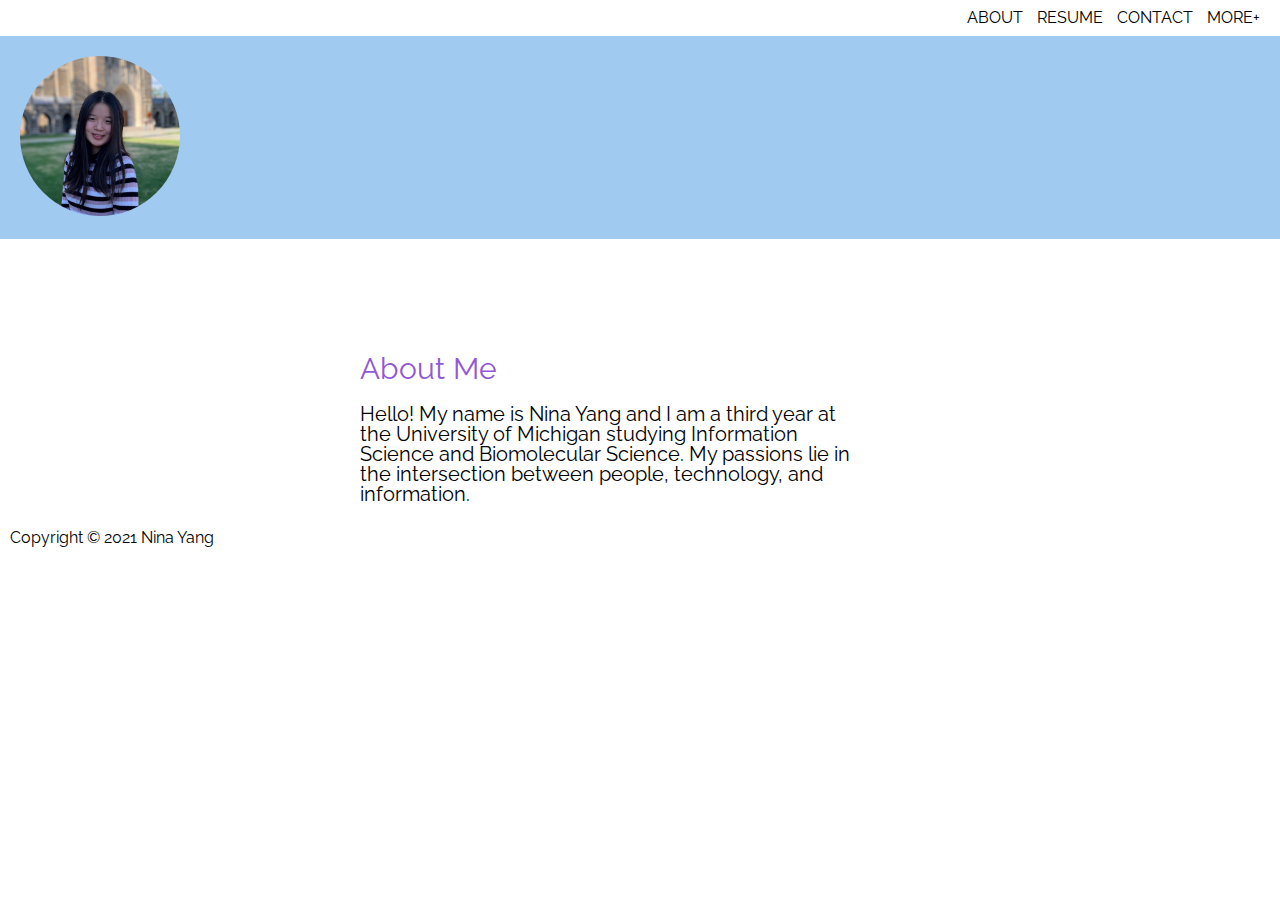
<file: index.html>
<!DOCTYPE html>
<html lang="en">
  <head>
    <meta charset="utf-8">
    <meta name="viewport" content="width=device-width, initial-scale=1.0">
    <link rel="stylesheet" type="text/css" href="css/html5reset.css">
    <link rel="stylesheet" type="text/css" href="css/style.css">
    <link href="https://fonts.googleapis.com/css2?family=Raleway&display=swap" rel="stylesheet">
    <link rel="shortcut icon" href="images/profile.jpg" type="image/jpg">
    <link rel="stylesheet" href="https://cdnjs.cloudflare.com/ajax/libs/font-awesome/4.7.0/css/font-awesome.min.css">
   <title>Nina Yang</title>
  </head>
  <body>
    <header>
      <nav>
        <ul>
          <li><a href = "index.html">ABOUT</a></li>
          <li><a href = "resume.html">RESUME</a></li>
          <li><a href = "contact.html">CONTACT</a></li>
          <li><a href = "more.html">MORE+</a></li>
        </ul>
      </nav>

    </header>

    <main class="container">
      
      <div class="profile-text">
        <h1>About Me</h1>
        <br>
        <p>Hello! My name is Nina Yang and I am a third year at the University of Michigan studying Information Science and Biomolecular Science. My passions lie in the intersection between people, technology, and information.</p>
      </div>

      <div class="profile-image">
        <img src="images/profile.jpg" alt="">
      </div>
    </div>
    </main>

    <footer>
      <br>
      <p>Copyright &copy; 2021 Nina Yang</p>
    </footer>
  </body>
</html>
</file>
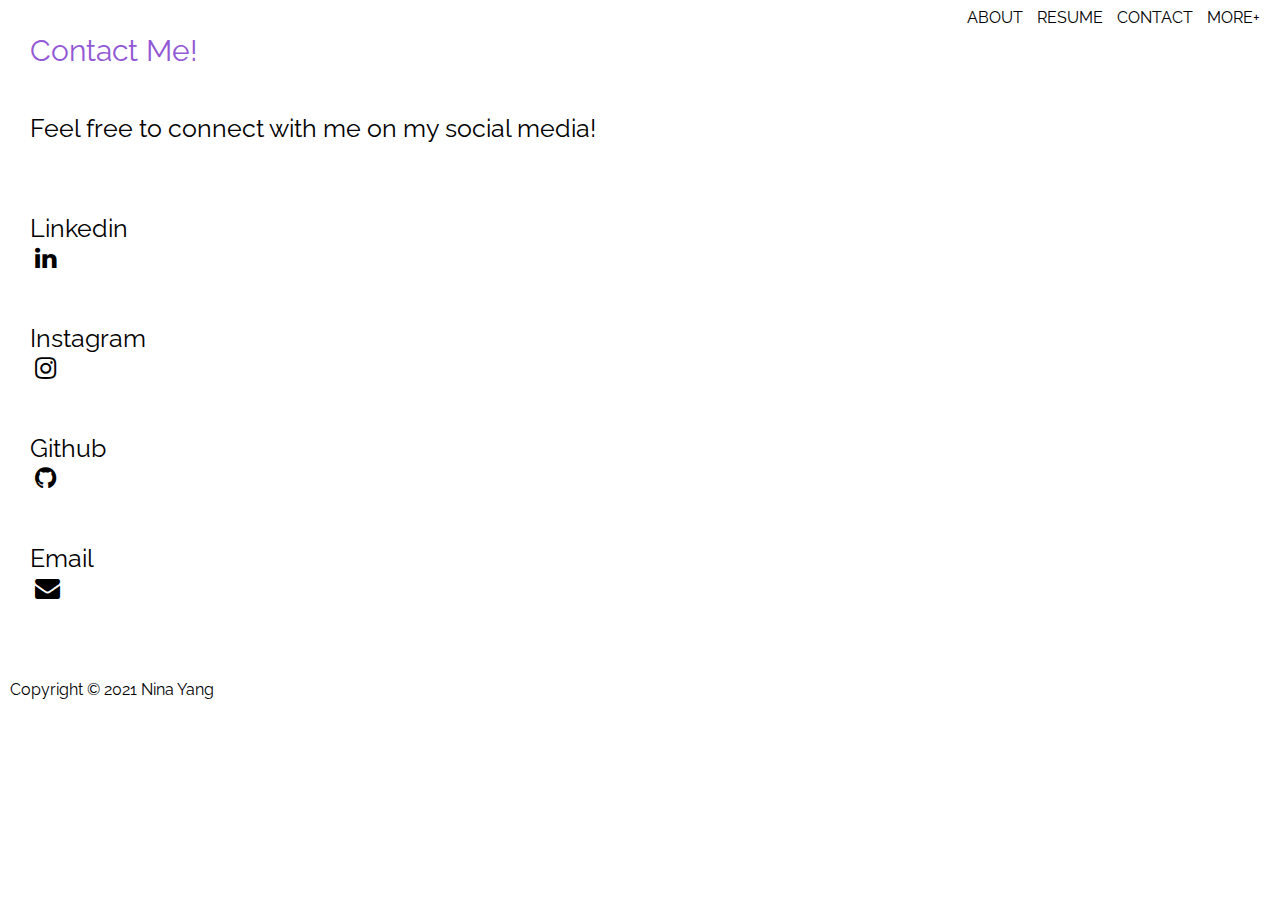
<file: contact.html>
<!DOCTYPE html>
<html lang="en">
    <head>
      <meta charset="utf-8">
      <meta name="viewport" content="width=device-width, initial-scale=1.0">
      <link rel="stylesheet" type="text/css" href="css/html5reset.css">
      <link rel="stylesheet" type="text/css" href="css/style.css">
      <link href="https://fonts.googleapis.com/css2?family=Raleway:wght@300&display=swap" rel="stylesheet">
      <link rel="shortcut icon" href="images/profile.jpg" type="image/jpg">
      <link rel="stylesheet" href="https://cdnjs.cloudflare.com/ajax/libs/font-awesome/4.7.0/css/font-awesome.min.css">
    <title>Nina Yang</title>
    </head>

  </head>
  <body>
    <header>
      <nav>
        <ul>
          <li><a href = "index.html">ABOUT</a></li>
          <li><a href = "resume.html">RESUME</a></li>
          <li><a href = "contact.html">CONTACT</a></li>
          <li><a href = "more.html">MORE+</a></li>
        </ul>
      </nav>
    </header>
    <main>
      <div class="contact-info">
        <h1>Contact Me!</h1>
        <p>Feel free to connect with me on my social media!</p>
        <br>
        <p>Linkedin</p>
        <a href="https://linkedin.com/in/nina-yang-4319581a9/" class="fa fa-linkedin"><span class="label"> Linkedin</span></a>
        <br>
        <p>Instagram</p>
        <a href="https://instagram.com/ninatyang" class="fa fa-instagram"><span class="label"> Instagram</span></a>
        <br>
        <p>Github</p>
        <a href="https://github.com/ninayang8" class="fa fa-github"><span class="label"> Github</span></a>
        <br>
        <p>Email</p>
        <a href="mailto:ninayang@umich.edu" class="fa fa-envelope"><span class="label"> Email</span></a>
      </div>
    </main>
    
    <footer>
      <br>
      <p>Copyright &copy; 2021 Nina Yang</p>
    </footer>
  </body>
</html>
</file>
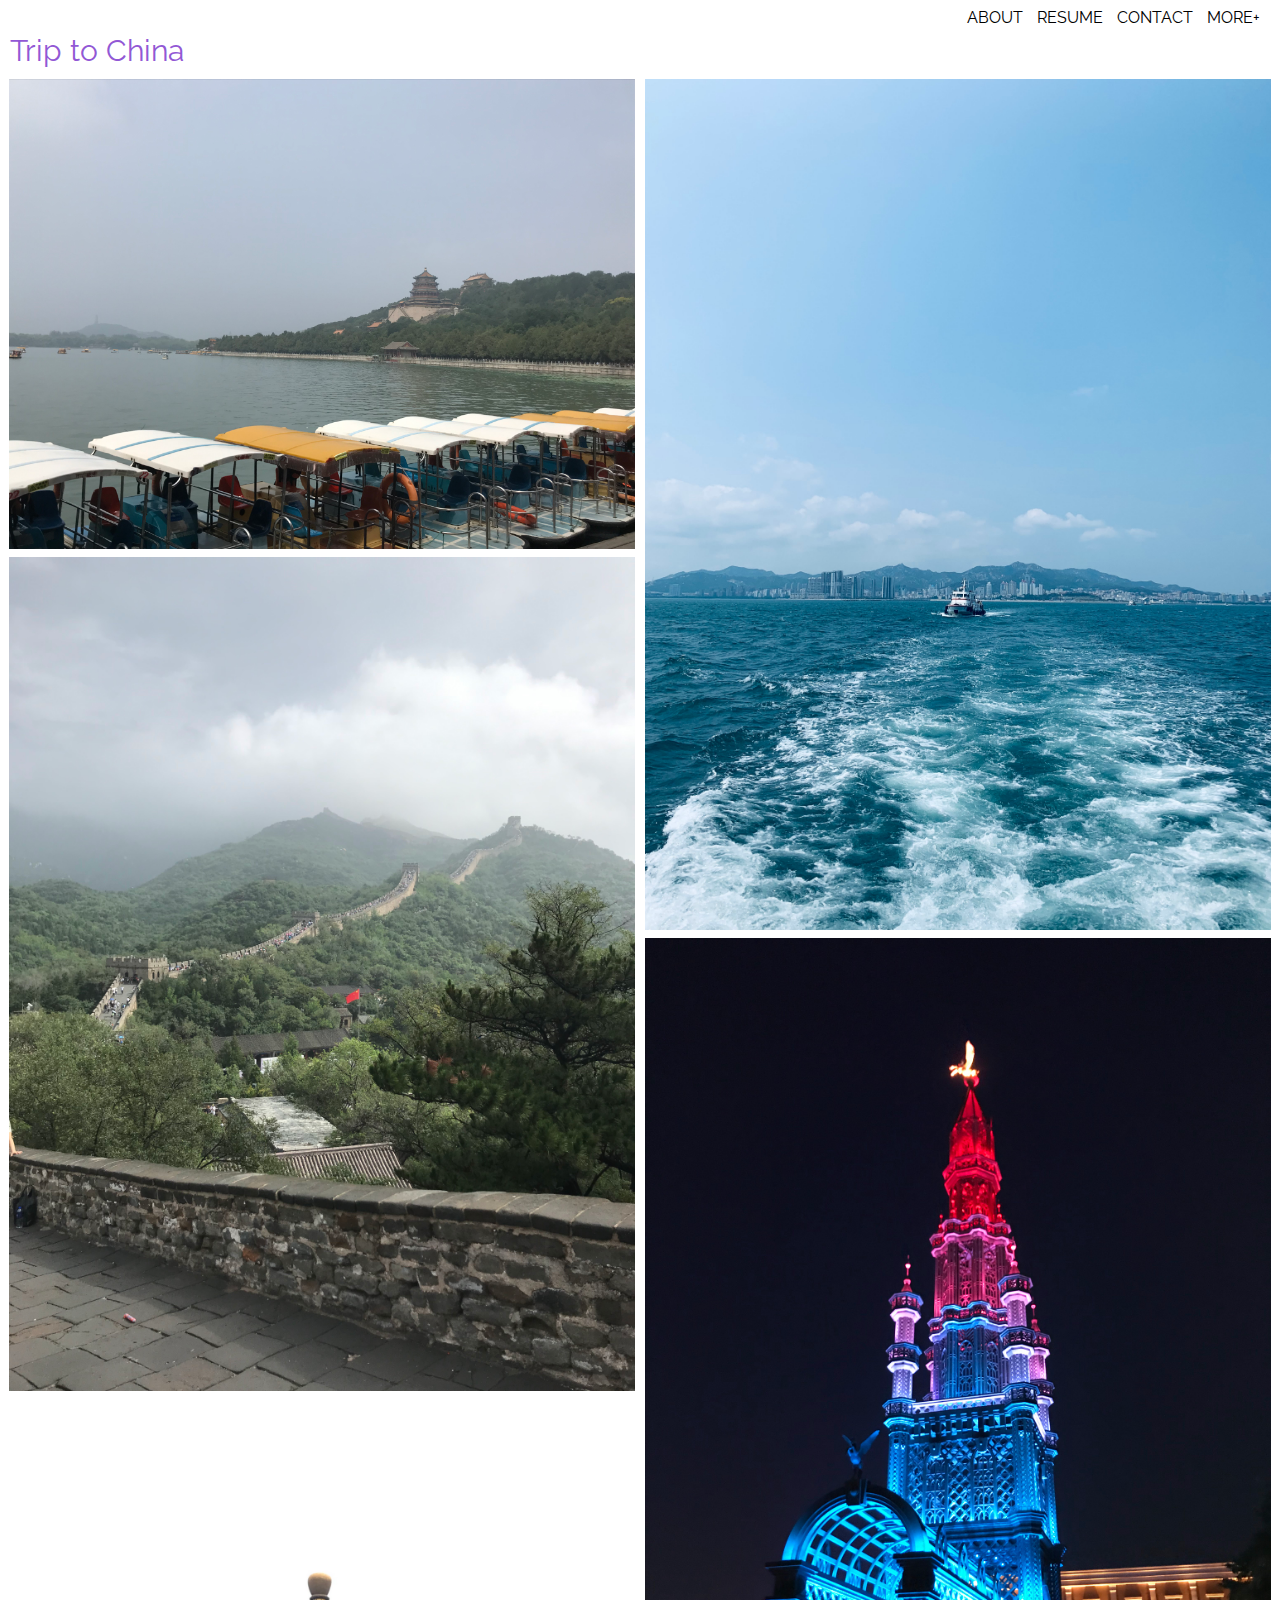
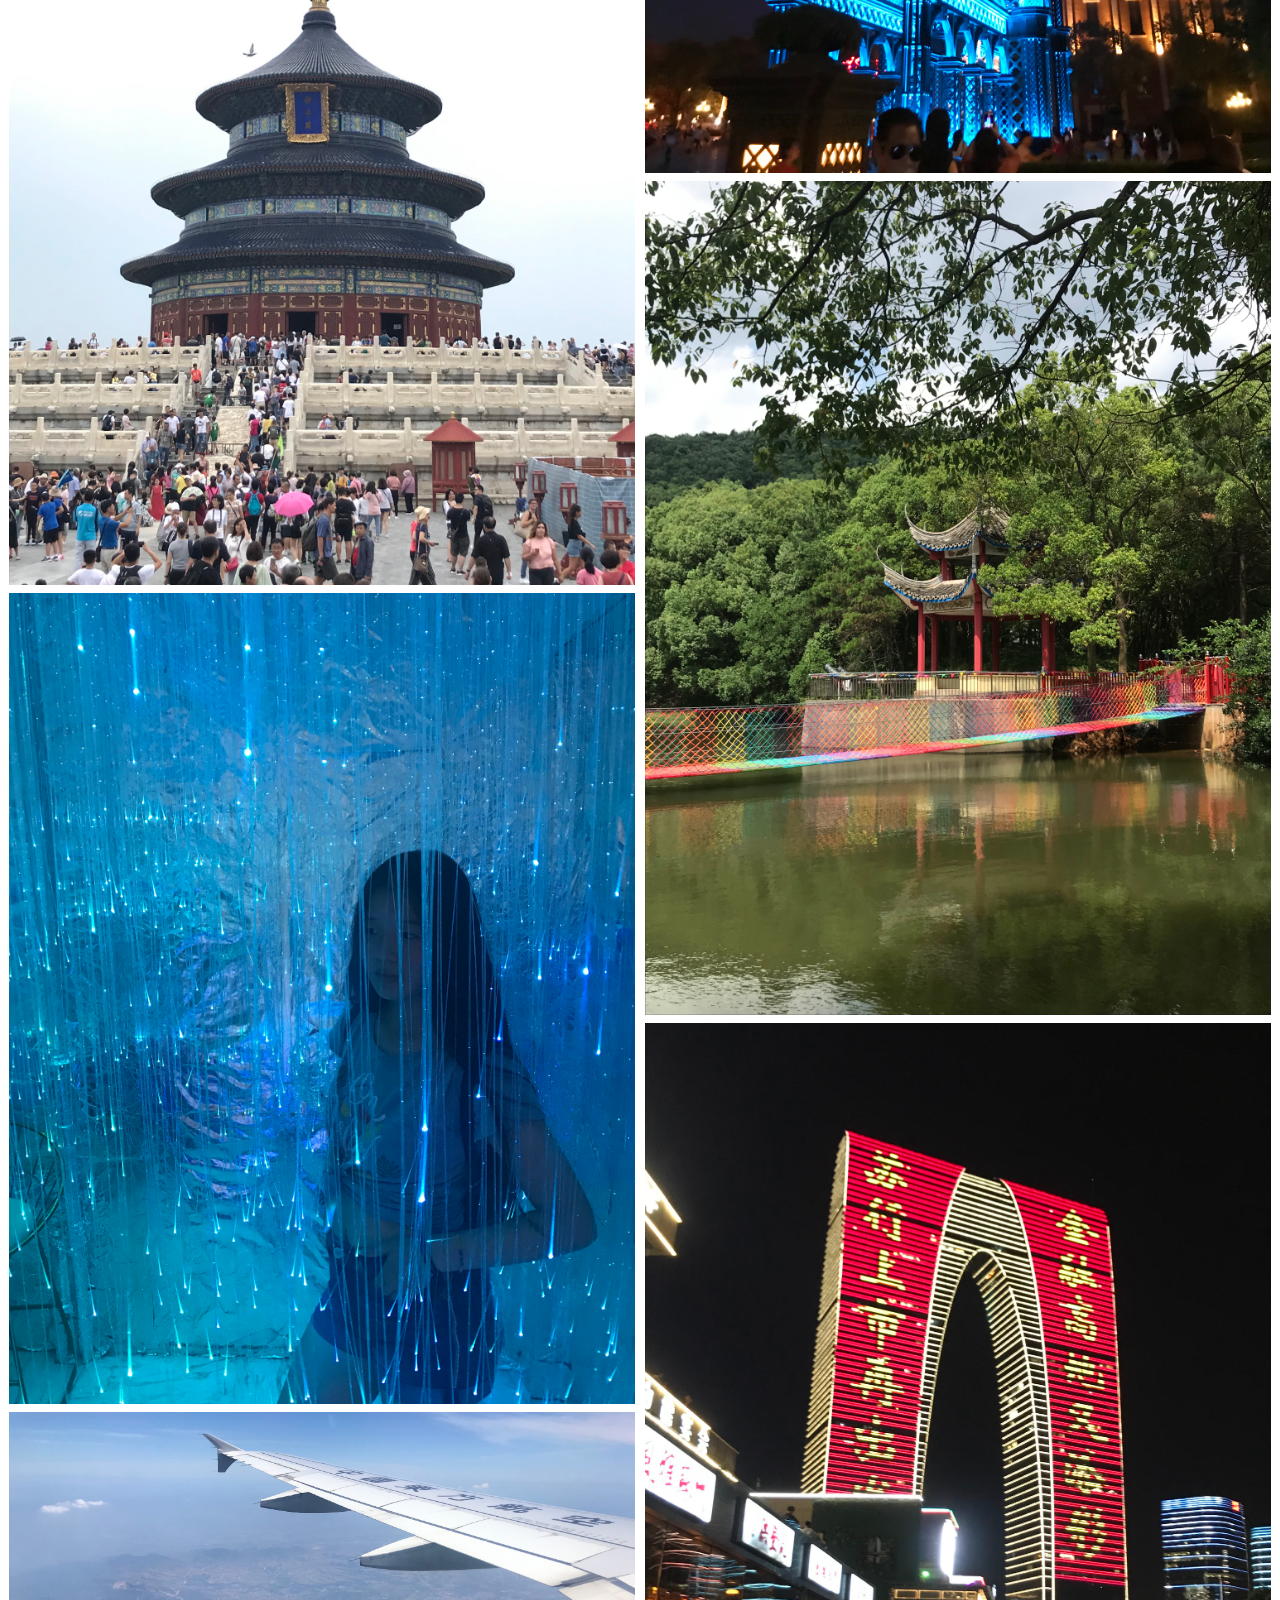
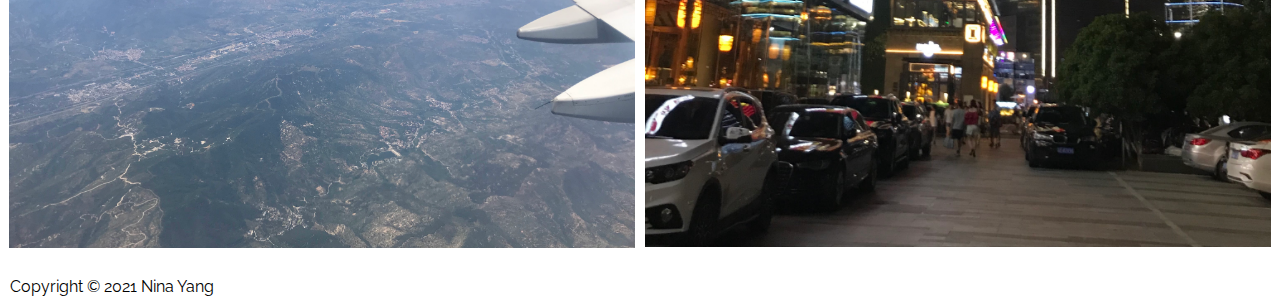
<file: more.html>
<!DOCTYPE html>
<html lang="en">
  <head>
    <meta charset="utf-8">
    <meta name="viewport" content="width=device-width, initial-scale=1.0">
    <link rel="stylesheet" type="text/css" href="css/html5reset.css">
    <link rel="stylesheet" type="text/css" href="css/style.css">
    <link href="https://fonts.googleapis.com/css2?family=Raleway:wght@300&display=swap" rel="stylesheet">
    <link rel="shortcut icon" href="images/profile.jpg" type="image/jpg">
   <title>Nina Yang</title>
  </head>

  </head>
  <body>
    <header>
      <nav>
        <ul>
          <li><a href = "index.html">ABOUT</a></li>
          <li><a href = "resume.html">RESUME</a></li>
          <li><a href = "contact.html">CONTACT</a></li>
          <li><a href = "more.html">MORE+</a></li>
        </ul>
      </nav>

    </header>
    <div class="images">
      <h1>Trip to China</h1>
      <div class="row">
        <div class="column">
          <img src="images/boats.JPG" alt="">
          <img src="images/greatwall.jpeg" alt="">
          <img src="images/palace.jpeg" alt="">
          <img src="images/graffitti.jpeg" alt="">
          <img src="images/airplane.jpg" alt="">
        </div>
        <div class="column">
          <img src="images/waves.jpg" alt="">
          <img src="images/lighttower.jpeg" alt="">
          <img src="images/bridge.jpeg" alt="">
          <img src="images/pants.jpeg"alt="">
        </div>
      </div>
    </div>
    <footer>
      <br>
      <p>Copyright &copy; 2021 Nina Yang</p>
    </footer>
  </body>
</html>
</file>
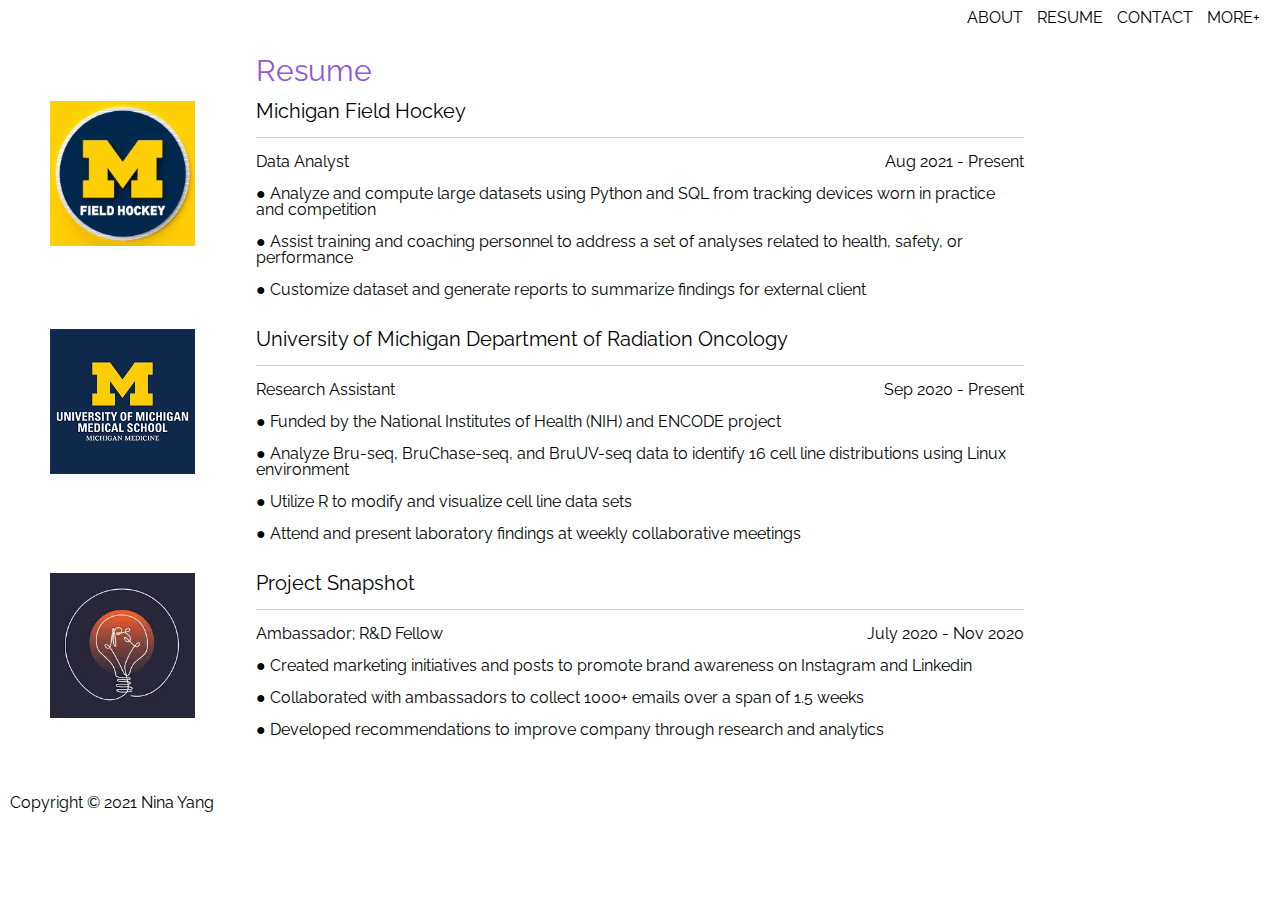
<file: resume.html>
<!DOCTYPE html>
<html lang="en">
  <head>
    <meta charset="utf-8">
    <meta name="viewport" content="width=device-width, initial-scale=1.0">
    <link rel="stylesheet" type="text/css" href="css/html5reset.css">
    <link rel="stylesheet" type="text/css" href="css/style.css">
    <link href="https://fonts.googleapis.com/css2?family=Raleway:wght@300&display=swap" rel="stylesheet">
    <link rel="shortcut icon" href="images/profile.jpg" type="image/jpg">
   <title>Nina Yang</title>
  </head>
  <body>
    <header>
      <nav>
        <ul>
          <li><a href = "index.html">ABOUT</a></li>
          <li><a href = "resume.html">RESUME</a></li>
          <li><a href = "contact.html">CONTACT</a></li>
          <li><a href = "more.html">MORE+</a></li>
        </ul>
      </nav>

    </header>

    <main class="resume-container">
        <div class="resume">
            <h1>Resume</h1>
        </div>

        <div class="athletics-image">
            <img src="images/athletics.jpeg" alt=""/>
          </div>

        <div class="athletics text-block">
            <h2>Michigan Field Hockey</h2>
            <hr>
            <p class="align-left">Data Analyst</p>
            <p class="align-right">Aug 2021 - Present</p>
            <br>
            <br>
            <p>● Analyze and compute large datasets using Python and SQL from tracking devices worn in practice and competition </p>
            <br>
            <p>● Assist training and coaching personnel to address a set of analyses related to health, safety, or performance</p>
            <br>
            <p>● Customize dataset and generate reports to summarize findings for external client</p>
          </div>
      
        <div class="research-image">
            <br>
            <img src="images/medschool.png" alt=""/>
        </div>

        <div class="research text-block">
            <br>
            <h2>University of Michigan Department of Radiation Oncology</h2>
            <hr>
            <p class="align-left">Research Assistant</p>
            <p class="align-right">Sep 2020 - Present</p>
            <br>
            <br>
            <p>● Funded by the National Institutes of Health (NIH) and ENCODE project</p>
            <br>
            <p>● Analyze Bru-seq, BruChase-seq, and BruUV-seq data to identify 16 cell line distributions using Linux environment</p>
            <br>
            <p>● Utilize R to modify and visualize cell line data sets</p>
            <br>
            <p>● Attend and present laboratory findings at weekly collaborative meetings </p>
        </div>
            
        <div class="ps-image">
            <br>
            <img src="images/ps.jpeg" alt=""/>
        </div>
    
        <div class="ps text-block">
            <br>
            <h2>Project Snapshot</h2>
            <hr>
            <p class="align-left">Ambassador; R&D Fellow</p>
            <p class="align-right">July 2020 - Nov 2020</p>
            <br>
            <br>
            <p>● Created marketing initiatives and posts to promote brand awareness on Instagram and Linkedin</p>
            <br>
            <p>● Collaborated with ambassadors to collect 1000+ emails over a span of 1.5 weeks</p>
            <br>
            <p>● Developed recommendations to improve company through research and analytics</p>
            <br>
        </div>
    </main>
  
    <footer>
        <br>
        <p>Copyright &copy; 2021 Nina Yang</p>
      </footer>
   </body>  
</html>
</file>
<file: css/style.css>
html{
    scroll-behavior: smooth;
}
/* 3 */
body{
    font-family: 'Raleway', sans-serif;
    background-color: #FFFFFF;
    background-repeat: no-repeat;
    line-height: 1;
}
/* 6 */
header{
    background-attachment: fixed;
    background-position: center;
    background-size: cover;
}

nav ul{
    list-style-type: none;
  }

nav li{
    display: inline;
    padding-right: 10px;
}

nav{
    padding: 10px;
    background-color: #FFFFFF;
    text-align: right;
}

nav a{
    color: #000000;
    text-decoration: none;
}

a:hover{
    text-decoration: underline;
    font-weight: 950;
}

.nav_links{
    display: flex;
    flex-direction: column;
    justify-content: center;
    align-items: center;
}

.container{
    display: grid;
    position: relative;
    grid-template-columns: 3fr 3fr 3fr 3fr;
    grid-template-rows: auto auto auto;
    grid-row-gap: 15px;
}

.profile-image{
    background-color: #a1caf1;
    grid-column: 1 / -1;
    grid-row: 1 / 3;
}

.profile-image > img{
    border-radius: 50%;
    margin: auto;
    padding: 20px;
    object-fit: cover;
    width: 100%;
    max-height: 100%;
}

.profile-text{
    font-size: 20px;
    color: #000000;
    position: relative;
    grid-column: 1 / span 3;
    grid-row: 4 / span 1;
    text-align: left;
    padding-left: 40px;
}

h1{
    font-size: 30px;
    color: #9258D5;
}

.fa{
    white-space: nowrap;
    padding: 5px;
    font-size: 30px;
    width: 100px;
    text-align: left;
    text-decoration: none;
    display: inline-block;
    color:#000000;
}


/* resume.html */
.resume-container{
    display: grid;
    position: relative;
    grid-template-columns: 1fr 3fr 1fr;
    grid-template-rows: auto auto auto auto auto;
    grid-row-gap: 15px;
    grid-column: 2 / span 1;
}

.resume{
    grid-column: 2 / span 1;
    padding-top: 20px;
}

h2{
    font-size: 20px;
}

.athletics-image{
    grid-column: 1 / span 1;
    grid-row: 2 / span 1;
    max-width: 100px;
    padding: 0px 5px;
}

.athletics{
    grid-column: 2 / span 1;
    grid-row: 2 / span 1;
}

.align-left{
    float: left;
}

.align-right{
    float: right;
}

footer{
  /* position: absolute;
  width: 100%;
  text-align:left;

  left: 0;
  bottom: 0;
  position: fixed; */
  padding: 10px;
}

.research-image{
    grid-column: 1 / span 1;
    grid-row: 3 / span 1;
    max-width: 100px;
    padding: 0px 5px;
}

.research{
    grid-column: 2 / span 1;
    grid-row: 3 / span 1;
}

.ps-image{
    grid-column: 1 / span 1;
    grid-row: 4 / span 1;
    max-width: 100px;
    padding: 0px 5px;
}

.ps{
    grid-column: 2 / span 1;
    grid-row: 4 / span 1;
}

.row {
    display: flex;
    flex-wrap: wrap;
    padding: 0 4px;
  }

.column {
    flex: 25%;
    max-width: 50%;
    padding: 5px 5px;
}

.column img {
    margin-top: 8px;
    vertical-align: middle;
    width: 100%;
}

.images h1{
    padding-left: 10px;
}

.label{
    display: none;
}

.contact-info{
    padding-left: 30px;
    font-size:25px;
    padding-bottom: 50px;
}

.contact-info p{
    padding-top: 50px;
    padding-right: 20px;
}



@keyframes logo_size{
    from {
      width: 50px;
      opacity: 0;
    }
    to {
      width: 425px; 
      opacity: 1;
    }
}

@media screen and (min-width: 850px){
    .profile_image{
        height: 100%;
    }
    .profile-image img{
        grid-column: 2 / span 2;
        grid-row: 1 / span 2;
        max-width: 200px;
    }

    .profile-text{
        grid-column: 2 / span 2;
        grid-row: 3 / span 2;
        padding-right: 100px;
        padding-top: 100px;
    }

    .athletics-image, .research-image, .ps-image{
        min-width: 200px;
        padding-left: 50px;
    }

    .column {
        flex: 50%;
        max-width: 50%;
      }
}

@media screen and (prefers-reduced-motion: reduce) {
    #logo{
        animation-name: logo_size;
        animation-duration: 0s;
        animation-iteration-count: 0;
    }
}

@media print {
    body{
         background-image: none;
    }

    nav{
        width: 100%;
    }
    .nav_links{
        width: 100%;
        flex-direction: row;
        justify-content: space-evenly;
    }

    .card {
        border: 2px solid #45ADDD;
        flex-basis: 250px;
    }

    .gallery, #gallery{
        display: none;
    }

    .pricing{
        flex-wrap: nowrap;
        flex-direction: row;
        justify-content: center;
        align-items: flex-end;
    }

    .card li:nth-child(odd):before{
        content: "👍";
    }
    
    .card li:nth-child(even):after{
        content: "👍";
    }    

}
</file>
